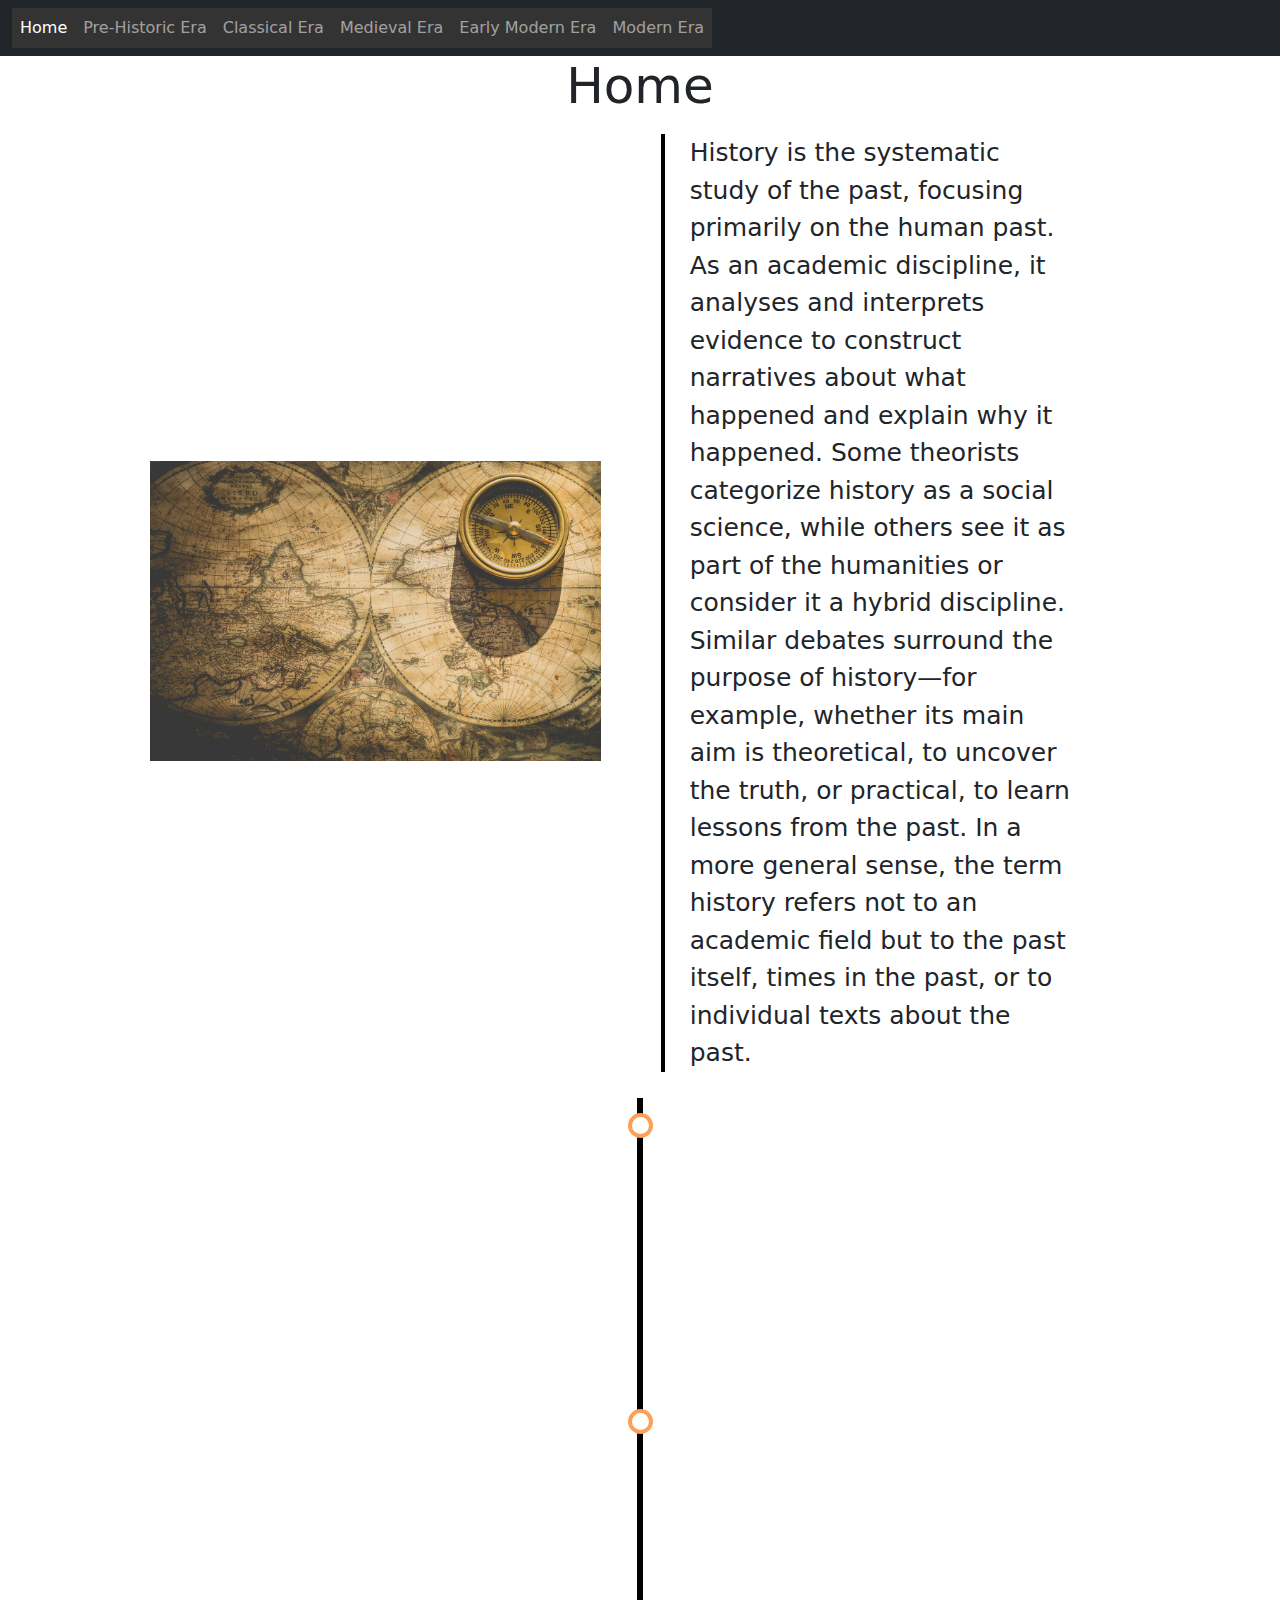
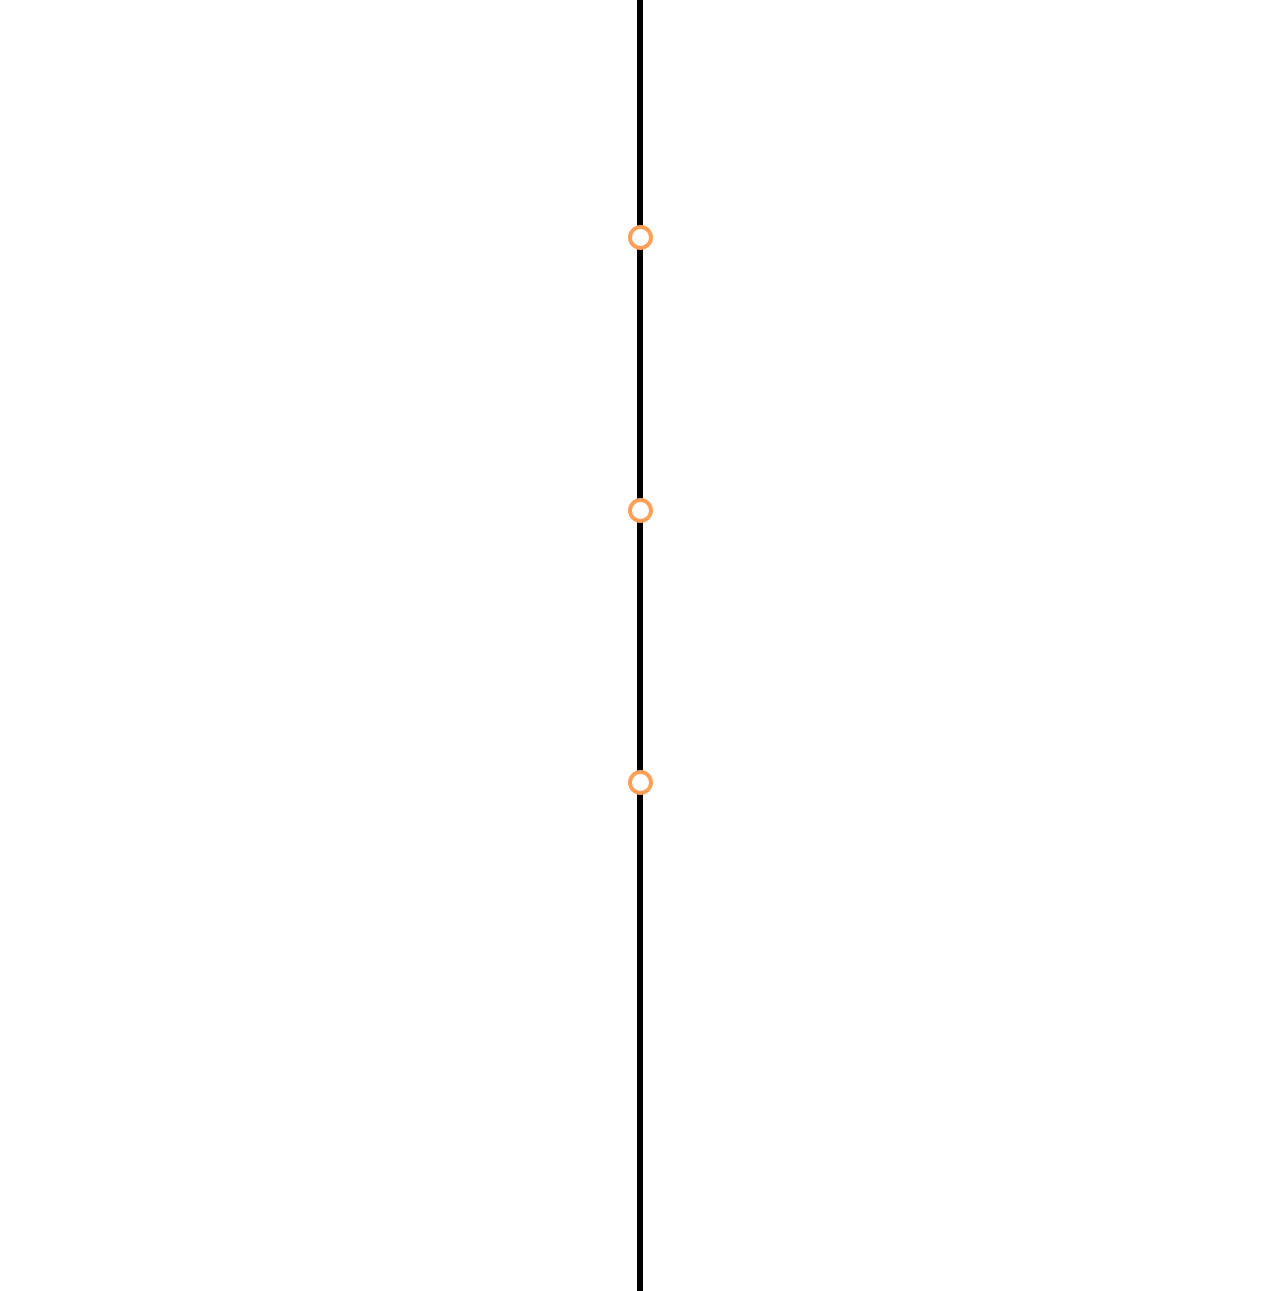
<file: index.html>
<!DOCTYPE html>
<html>
   <head>
      <script src="https://ajax.googleapis.com/ajax/libs/jquery/3.7.1/jquery.min.js"></script>
      <!-- <script src="/path/to/jtimeline.js"></script> -->
	   <meta name="viewport" content="width=device-width, initial-scale=1">
 <link href="https://cdn.jsdelivr.net/npm/bootstrap@5.3.3/dist/css/bootstrap.min.css" rel="stylesheet">
 <script src="https://cdn.jsdelivr.net/npm/bootstrap@5.3.3/dist/js/bootstrap.bundle.min.js"></script>
      <script src="myScript.js"></script>
      <link rel="stylesheet" href="style.css">
   </head>
   <body>
   
<nav class="navbar navbar-expand-sm bg-dark navbar-dark">
  <div class="container-fluid">
	
    <button class="navbar-toggler" type="button" data-bs-toggle="collapse" data-bs-target="#collapsibleNavbar">
      <span class="navbar-toggler-icon"></span>
    </button>
	
    <div class="collapse navbar-collapse" id="collapsibleNavbar">
      <ul class="navbar-nav">
		<li class="nav-item">
          <a class="nav-link active" href="index.html">Home</a>
        </li>
        <li class="nav-item">
          <a class="nav-link" href="prehistoric_page.html">Pre-Historic Era</a>
        </li>
        <li class="nav-item">
          <a class="nav-link" href="classical_era_page.html">Classical Era</a>
        </li>
        <li class="nav-item">
          <a class="nav-link" href="medieval_page.html">Medieval Era</a>
        </li>
		<li class="nav-item">
          <a class="nav-link" href="early_modern_era_page.html">Early Modern Era</a>
        </li>
		<li class="nav-item">
          <a class="nav-link" href="modern_era_page.html">Modern Era</a>
        </li>
      </ul>
    </div>
	
  </div>
</nav>
 
      <h1 id="home">Home</h1>
      <!-- <p>Some text on the website.</p> -->
      <div class="info">
         <img id="compass" src="compass.jpg" alt "compass" width="500" height="300">
         <!-- https://pixabay.com/photos/compass-map-direction-degrees-2946959/ -->
         <div class="infotext">
            <blockquote id="hometext" cite="https://en.wikipedia.org/wiki/History">
               History is the systematic study of the past, focusing primarily on the human past. As an academic discipline, it analyses and interprets evidence to construct narratives about what happened and explain why it happened. Some theorists categorize history as a social science, while others see it as part of the humanities or consider it a hybrid discipline. Similar debates surround the purpose of history—for example, whether its main aim is theoretical, to uncover the truth, or practical, to learn lessons from the past. In a more general sense, the term history refers not to an academic field but to the past itself, times in the past, or to individual texts about the past.
            </blockquote>
         </div>
      </div>
      <div class="timeline">
         <div class="container timeline_center">
            <div class="content">
               <h2>Prehistoric Era</h2>
               <p>The Prehistoric Age refers to the vast period of human history before the invention of writing systems, meaning no written records exist from this time. It spans from the emergence of the first human ancestors millions of years ago up until about 5,000 years ago, when writing began in ancient civilizations like Mesopotamia and Egypt.</p>
               <!-- chatgpt -->
            </div>
         </div>
         <div class="container timeline_center">
            <div class="content">
               <h2>Classical Era</h2>
               <p>Classical antiquity, also known as the classical era, classical period, classical age, or simply antiquity, is the period of cultural European history between the 8th century BC and the 5th century AD. It comprises the interwoven civilizations of ancient Greece and Rome, known together as the Greco-Roman world, which played a major role in shaping the culture of the Mediterranean Basin. It is the period during which ancient Greece and Rome flourished and had major influence throughout much of Europe, North Africa, and West Asia. Classical antiquity was succeeded by the period now known as late antiquity.</p>
            </div>
         </div>
         <div class="container timeline_center">
            <div class="content">
               <h2>Middle Age Era</h2>
               <p>The Middle Ages, also known as the Medieval Era, is the period in European history between the fall of the Western Roman Empire (around 476 AD) and the beginning of the Renaissance (about the 15th century). It lasted roughly from the 5th to the late 15th century.</p>
               <!-- chatgpt -->
            </div>
         </div>
         <div class="container timeline_center">
            <div class="content">
               <h2>Early Modern Era</h2>
               <p>The Early Modern Era is the period in history that bridges the Middle Ages and the modern world, roughly spanning from the late 15th century to the late 18th century (about 1500–1800). It was a time of great change and innovation that shaped the foundations of today’s societies.</p>
               <!-- chatgpt -->
            </div>
         </div>
         <div class="container timeline_center">
            <div class="content">
               <h2>Modern</h2>
               <p>The modern era or the modern period is considered the current historical period of human history. It was originally applied to the history of Europe and Western history for events that came after the Middle Ages, often from around the year 1500, like the Reformation in Germany giving rise to Protestantism. Since the 1990s, it has been more common among historians to refer to the period after the Middle Ages and up to the 19th century as the early modern period. The modern period is today more often used for events from the 19th century until today. The time from the end of World War II (1945) can also be described as being part of contemporary history. The common definition of the modern period today is often associated with events like the French Revolution, the Industrial Revolution, and the transition from nationalism toward the liberal international order.</p>
            </div>
         </div>
      </div>
   </body>
</html>
</file>
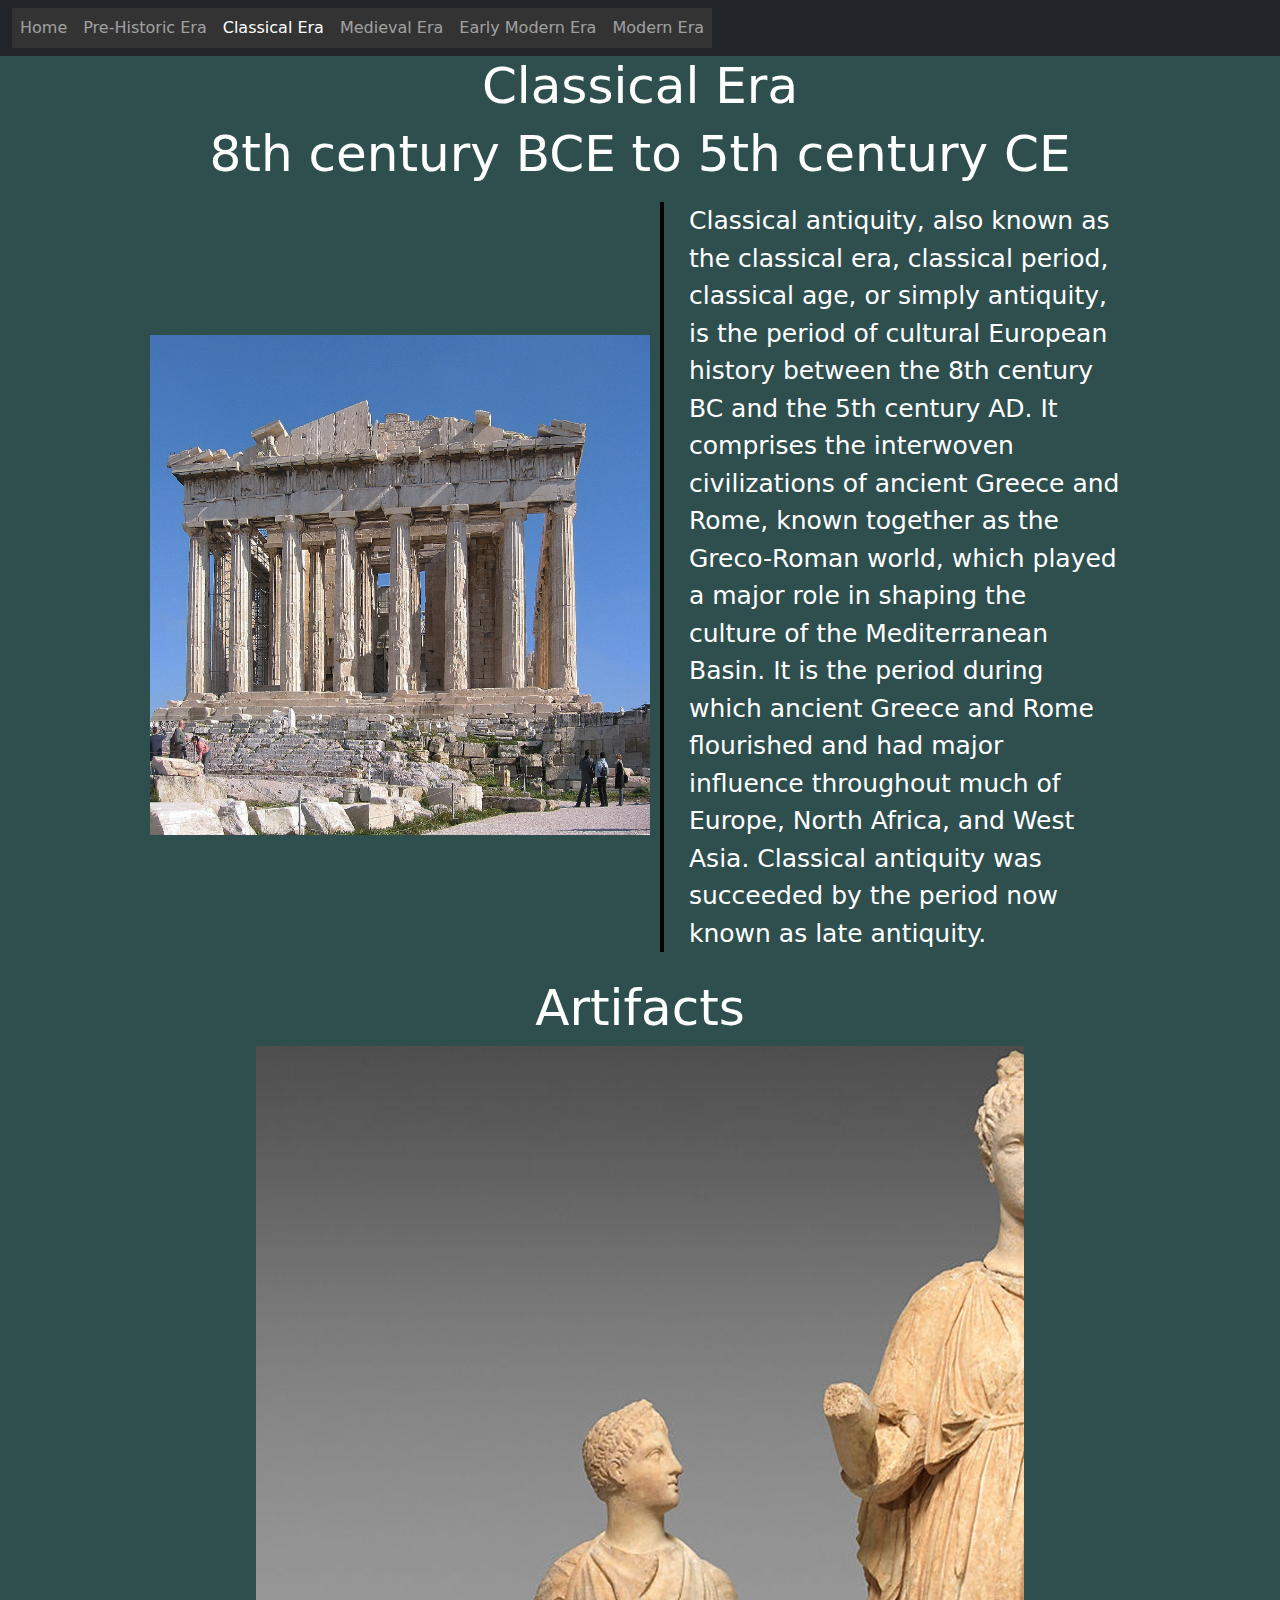
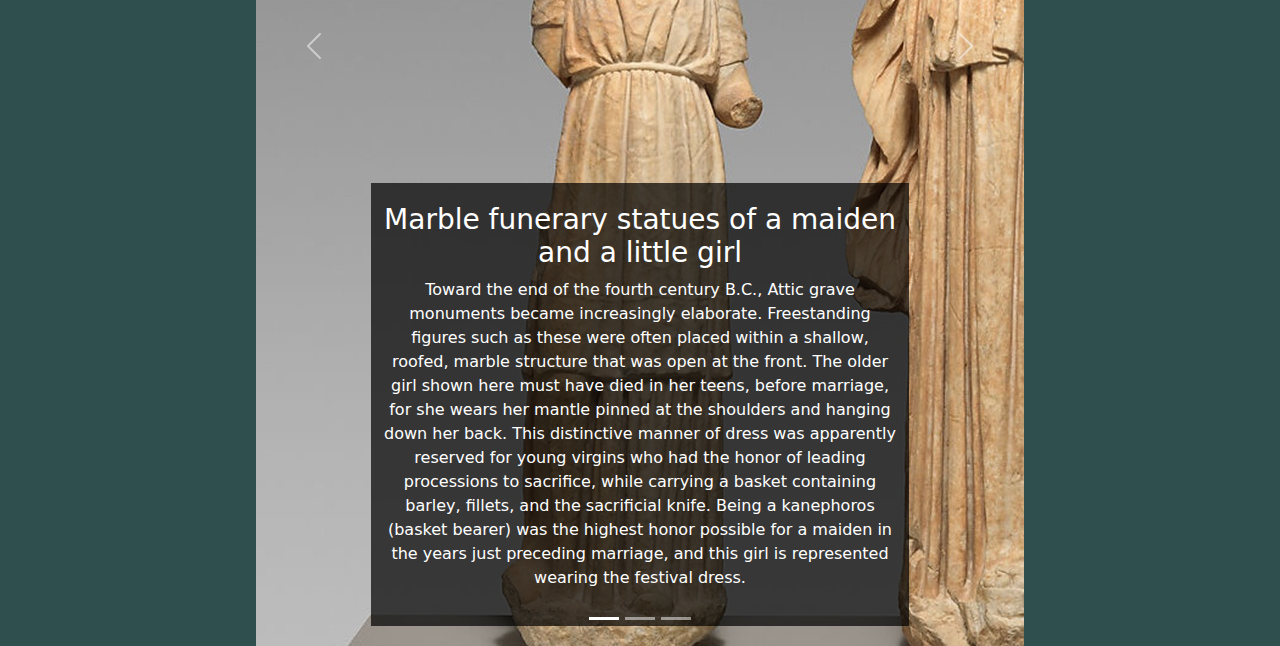
<file: classical_era_page.html>
<!DOCTYPE html>
<html>
   <head>
      <link rel="stylesheet" href="style.css">
      <meta charset="utf-8">
      <meta name="viewport" content="width=device-width, initial-scale=1">
      <link href="https://cdn.jsdelivr.net/npm/bootstrap@5.3.3/dist/css/bootstrap.min.css" rel="stylesheet">
      <script src="https://cdn.jsdelivr.net/npm/bootstrap@5.3.3/dist/js/bootstrap.bundle.min.js"></script>
   </head>
   <body id="classical">
   
     <nav class="navbar navbar-expand-sm bg-dark navbar-dark">
  <div class="container-fluid">
	
    <button class="navbar-toggler" type="button" data-bs-toggle="collapse" data-bs-target="#collapsibleNavbar">
      <span class="navbar-toggler-icon"></span>
    </button>
	
    <div class="collapse navbar-collapse" id="collapsibleNavbar">
      <ul class="navbar-nav">
		<li class="nav-item">
          <a class="nav-link" href="index.html">Home</a>
        </li>
        <li class="nav-item">
          <a class="nav-link" href="prehistoric_page.html">Pre-Historic Era</a>
        </li>
        <li class="nav-item">
          <a class="nav-link active" href="classical_era_page.html">Classical Era</a>
        </li>
        <li class="nav-item">
          <a class="nav-link" href="medieval_page.html">Medieval Era</a>
        </li>
		<li class="nav-item">
          <a class="nav-link" href="early_modern_era_page.html">Early Modern Era</a>
        </li>
		<li class="nav-item">
          <a class="nav-link" href="modern_era_page.html">Modern Era</a>
        </li>
      </ul>
    </div>
	
  </div>
</nav>
 
	  
	  
      <!-- <h2>Horizontal Navbar Using Float</h2> -->
      <!-- <p>Some text on the website.</p> -->
      <h1 id="home">Classical Era</h1>
      <h1 id="home">8th century BCE to 5th century CE</h1>
      <!-- <p>Some text on the website.</p> -->
      <div class="info">
         <img id="classical" src="classical-antiquity-time-period.jpg" alt "classical" width="500" height="500">
         <!--https://en.wikipedia.org/wiki/Classical_antiquity-->
         <div class="infotext">
            <blockquote id="hometext" cite="https://en.wikipedia.org/wiki/Classical_antiquity">
               Classical antiquity, also known as the classical era, classical period, classical age, or simply antiquity, is the period of cultural European history between the 8th century BC and the 5th century AD. It comprises the interwoven civilizations of ancient Greece and Rome, known together as the Greco-Roman world, which played a major role in shaping the culture of the Mediterranean Basin. It is the period during which ancient Greece and Rome flourished and had major influence throughout much of Europe, North Africa, and West Asia. Classical antiquity was succeeded by the period now known as late antiquity.
            </blockquote>
         </div>
      </div>
      <h1 id="home">Artifacts</h1>
      <div id="demo" class="carousel slide center2" data-bs-ride="carousel">
         <!-- Indicators/dots -->
         <div class="carousel-indicators">
            <button type="button" data-bs-target="#demo" data-bs-slide-to="0" class="active"></button>
            <button type="button" data-bs-target="#demo" data-bs-slide-to="1"></button>
            <button type="button" data-bs-target="#demo" data-bs-slide-to="2"></button>
         </div>
         <!-- The slideshow/carousel -->
         <div class="carousel-inner">
            <div class="carousel-item active">
               <img src="statue1.jpg" alt="Marble funerary statues of a maiden and a little girl" class="d-block d-block2" >
               <div class="carousel-caption">
                  <h3>Marble funerary statues of a maiden and a little girl</h3>
                  <p>Toward the end of the fourth century B.C., Attic grave monuments became increasingly elaborate. Freestanding figures such as these were often placed within a shallow, roofed, marble structure that was open at the front. The older girl shown here must have died in her teens, before marriage, for she wears her mantle pinned at the shoulders and hanging down her back. This distinctive manner of dress was apparently reserved for young virgins who had the honor of leading processions to sacrifice, while carrying a basket containing barley, fillets, and the sacrificial knife. Being a kanephoros (basket bearer) was the highest honor possible for a maiden in the years just preceding marriage, and this girl is represented wearing the festival dress.</p>
               </div>
            </div>
            <div class="carousel-item">
               <img src="bowl.jpg" alt="bowl" class="d-block d-block2"  >
               <div class="carousel-caption">
                  <h3>Terracotta bowl</h3>
                  <p>The dancers and musicians on this cup frolic in a field decorated with cymbals, panpipes, and tambourines that are suspended from bows tied to garlands.</p>
               </div>
            </div>
            <div class="carousel-item">
               <img src="togatus.jpg" alt="togatus" class="d-block d-block2" >
               <div class="carousel-caption">
                  <h3>Marble statue of a togatus (man wearing a toga)</h3>
                  <p>This man wears a tunic and over it a toga, the most characteristic Roman dress. The toga, a length of woolen cloth with rounded edges, had been the traditional garment of the Romans for centuries, but by the late first century B.C., it was declining in popularity. As part of his effort to revive ancient values and customs, the emperor Augustus made the toga a sort of unofficial state dress that all citizens were required to wear in the forum. A cylindrical leather box for scrolls, represented at the feet of this figure, identify him as a man engaged in public business. A portrait head and arms were carved separately and added.</p>
               </div>
            </div>
         </div>
         <!-- Left and right controls/icons -->
         <button class="carousel-control-prev" type="button" data-bs-target="#demo" data-bs-slide="prev">
         <span class="carousel-control-prev-icon"></span>
         </button>
         <button class="carousel-control-next" type="button" data-bs-target="#demo" data-bs-slide="next">
         <span class="carousel-control-next-icon"></span>
         </button>
      </div>
   </body>
</html>
</file>
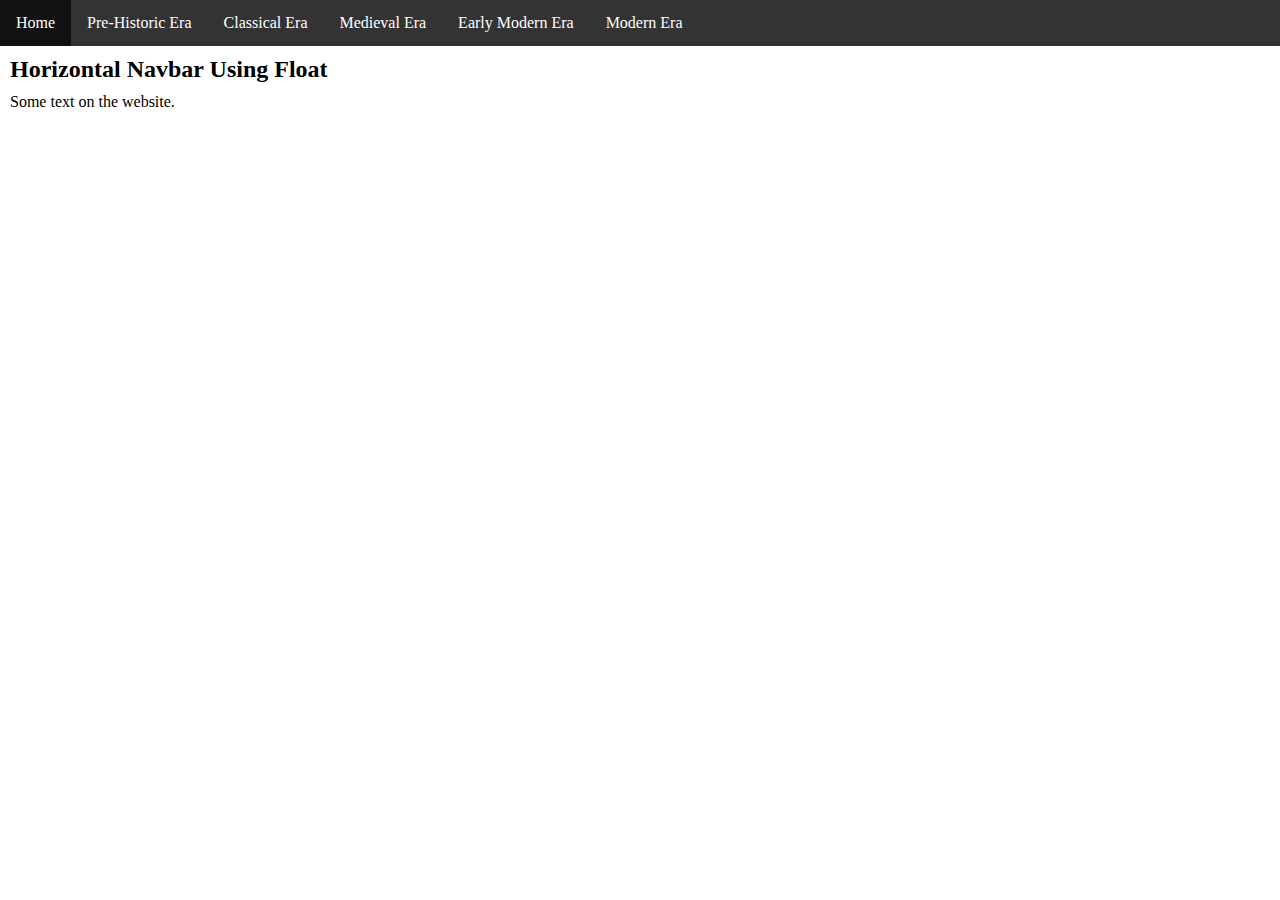
<file: early_modern_era_page.html>
<!DOCTYPE html>
<html>
<head>

<link rel="stylesheet" href="style.css">

</head>
<body>

<ul>
  <li><a href="index.html">Home</a></li>
  <li><a href="prehistoric_page.html">Pre-Historic Era</a></li>
  <li><a href="classical_era_page.html">Classical Era</a></li>
  <li><a href="medieval_page.html">Medieval Era</a></li>
  <li><a href="early_modern_era_page.html">Early Modern Era</a></li>
  <li><a href="modern_era_page.html">Modern Era</a></li>
</ul>

<h2>Horizontal Navbar Using Float</h2>

<p>Some text on the website.</p>

</body>
</html>
</file>
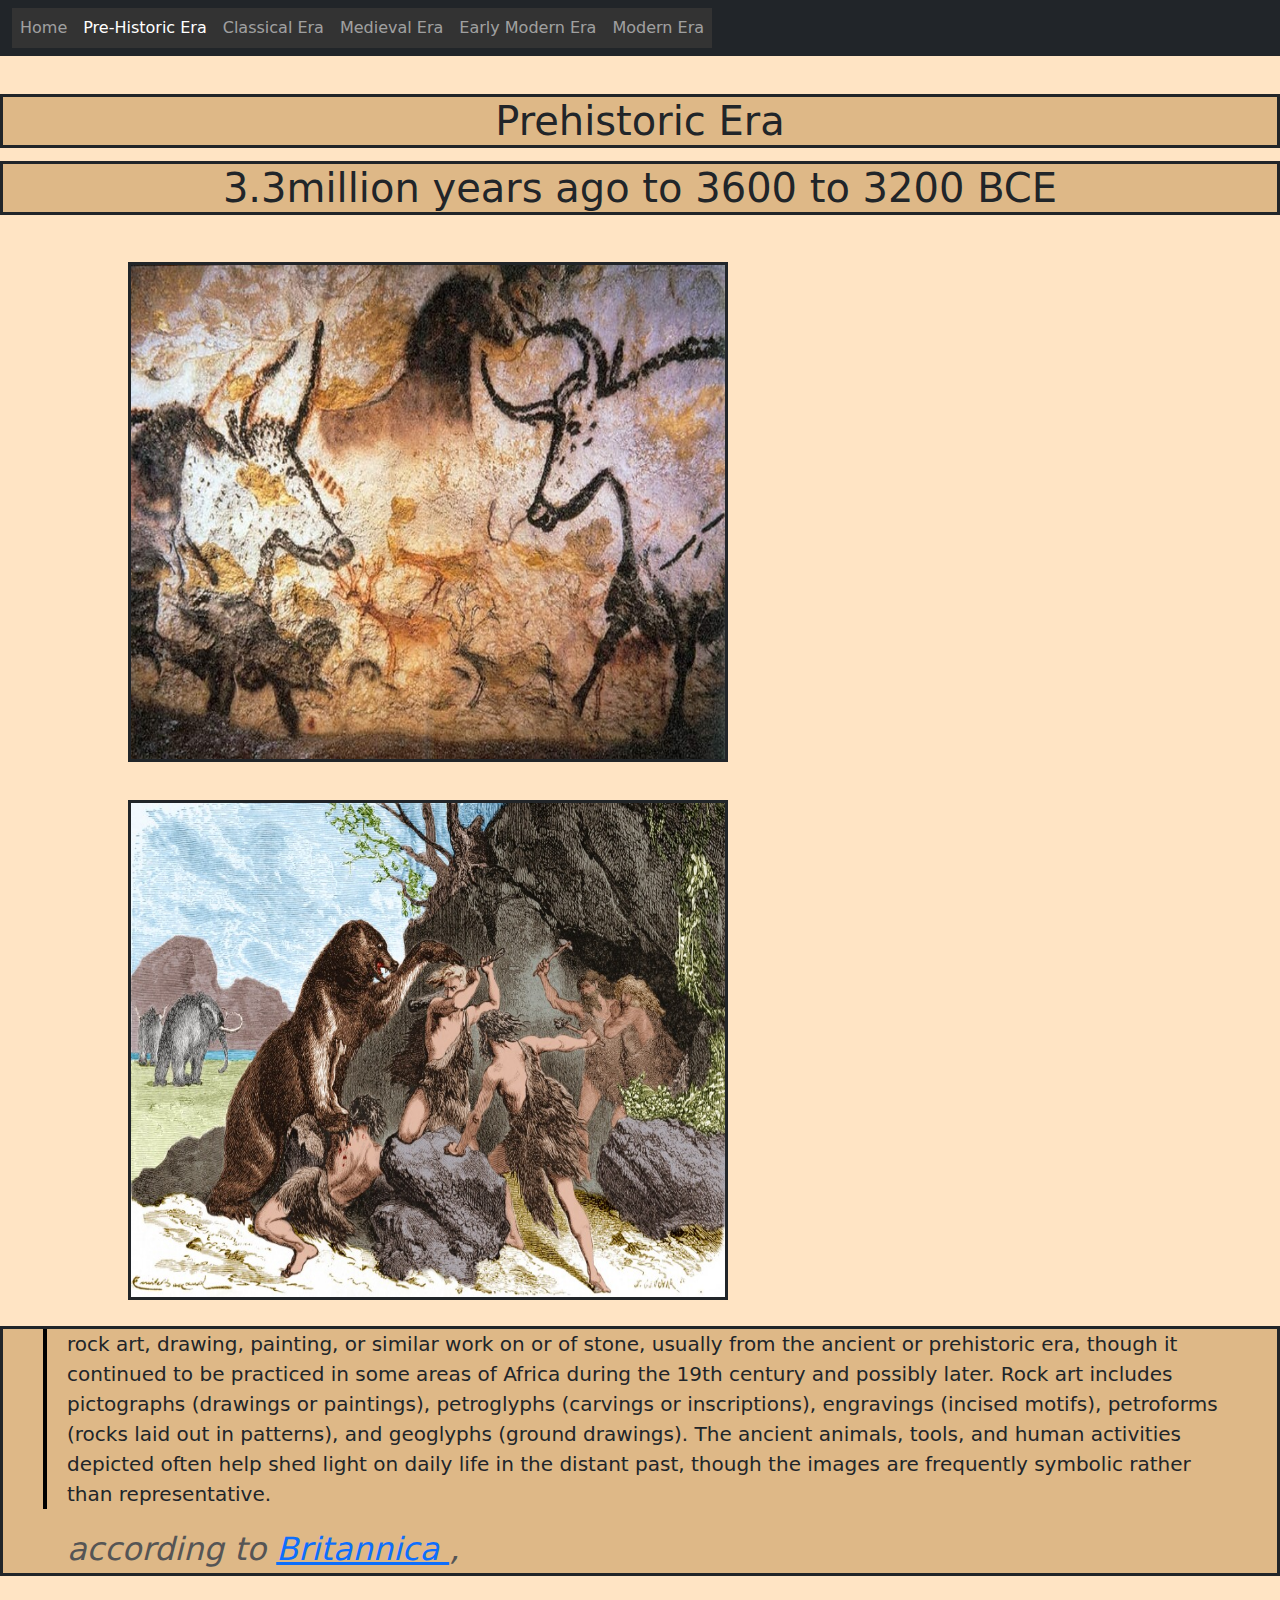
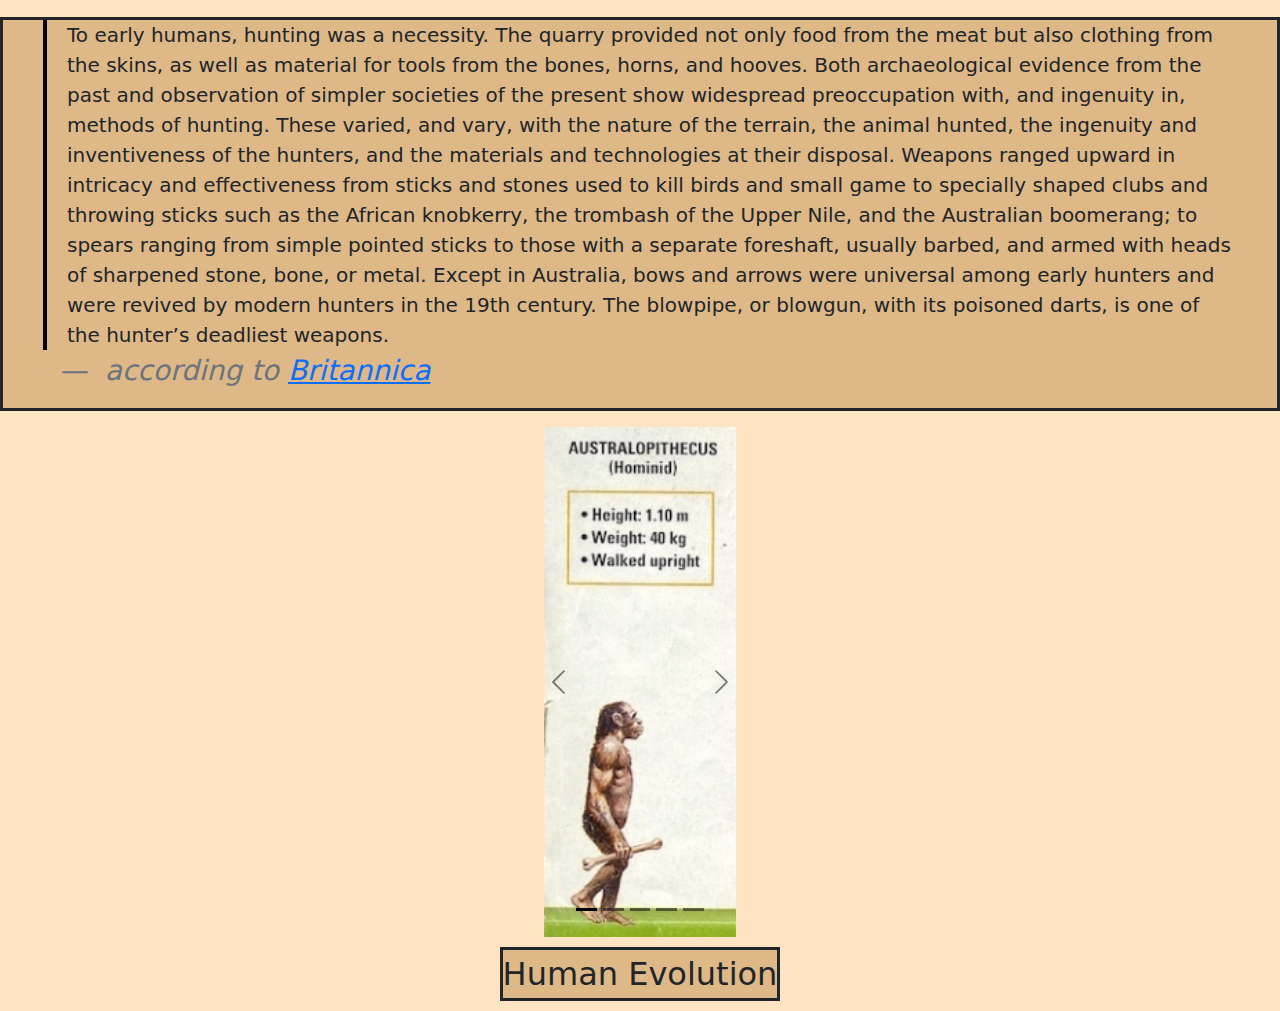
<file: prehistoric_page.html>
<!DOCTYPE html>
<html>
<head>

<meta charset="utf-8">
 <meta name="viewport" content="width=device-width, initial-scale=1">
 <link href="https://cdn.jsdelivr.net/npm/bootstrap@5.3.3/dist/css/bootstrap.min.css" rel="stylesheet">
 <script src="https://cdn.jsdelivr.net/npm/bootstrap@5.3.3/dist/js/bootstrap.bundle.min.js"></script>
<link rel="stylesheet" href="style.css">
</head>
<body id="prehistoric_body">

<nav class="navbar navbar-expand-sm bg-dark navbar-dark">
  <div class="container-fluid">
	
    <button class="navbar-toggler" type="button" data-bs-toggle="collapse" data-bs-target="#collapsibleNavbar">
      <span class="navbar-toggler-icon"></span>
    </button>
	
    <div class="collapse navbar-collapse" id="collapsibleNavbar">
      <ul class="navbar-nav">
		<li class="nav-item">
          <a class="nav-link" href="index.html">Home</a>
        </li>
        <li class="nav-item">
          <a class="nav-link active" href="prehistoric_page.html">Pre-Historic Era</a>
        </li>
        <li class="nav-item">
          <a class="nav-link" href="classical_era_page.html">Classical Era</a>
        </li>
        <li class="nav-item">
          <a class="nav-link" href="medieval_page.html">Medieval Era</a>
        </li>
		<li class="nav-item">
          <a class="nav-link" href="early_modern_era_page.html">Early Modern Era</a>
        </li>
		<li class="nav-item">
          <a class="nav-link" href="modern_era_page.html">Modern Era</a>
        </li>
      </ul>
    </div>
	
  </div>
</nav>
 

<h1 class="title prehistoric_color">Prehistoric Era</h1>

<h1 class="date prehistoric_color">3.3million years ago to 3600 to 3200 BCE</h1>

<img class="images" src="Famous-Prehistoric-Drawing.jpg" alt="A famous prehistoric drawing" width="600" height="500">
<img class="images" src="prehistoric_people_3.jfif" alt="Prehistoric people" width="600" height="500">


<figure class="text prehistoric_color"> 

	<blockquote class="blockquote"	cite="https://www.britannica.com/art/cave-art"> 
	    rock art, drawing, painting, or similar work on or of stone, usually from the ancient or prehistoric era, though it continued to be practiced in some areas of Africa during the 19th century and possibly later. Rock art includes pictographs (drawings or paintings), petroglyphs (carvings or inscriptions), engravings (incised motifs), petroforms (rocks laid out in patterns), and geoglyphs (ground drawings). The ancient animals, tools, and human activities depicted often help shed light on daily life in the distant past, though the images are frequently symbolic rather than representative. 
	</blockquote>
	
	<figcaption> according to 
		<a href="https://www.britannica.com/art/cave-art" > Britannica </a>,
	</figcaption> 
</figure>

<figure class="text prehistoric_color"> 
	
	<blockquote class="blockquote" cite="https://www.britannica.com/sports/hunting-sport"> 
		To early humans, hunting was a necessity. The quarry provided not only food from the meat but also clothing from the skins, as well as material for tools from the bones, horns, and hooves. Both archaeological evidence from the past and observation of simpler societies of the present show widespread preoccupation with, and ingenuity in, methods of hunting. These varied, and vary, with the nature of the terrain, the animal hunted, the ingenuity and inventiveness of the hunters, and the materials and technologies at their disposal. Weapons ranged upward in intricacy and effectiveness from sticks and stones used to kill birds and small game to specially shaped clubs and throwing sticks such as the African knobkerry, the trombash of the Upper Nile, and the Australian boomerang; to spears ranging from simple pointed sticks to those with a separate foreshaft, usually barbed, and armed with heads of sharpened stone, bone, or metal. Except in Australia, bows and arrows were universal among early hunters and were revived by modern hunters in the 19th century. The blowpipe, or blowgun, with its poisoned darts, is one of the hunter’s deadliest weapons.
    </blockquote>
	<figcaption class="blockquote-footer"> according to 
		<a href='https://www.britannica.com/sports/hunting-sport' > Britannica</a>
	</figcaption> 
</figure>







<!-- Carousel -->
<div id="demo" class="carousel slide shrink center" data-bs-ride="carousel" data-bs-theme="dark">

  <!-- Indicators/dots -->
  <div class="carousel-indicators">
    <button type="button" data-bs-target="#demo" data-bs-slide-to="0" class="active"></button>
    <button type="button" data-bs-target="#demo" data-bs-slide-to="1"></button>
    <button type="button" data-bs-target="#demo" data-bs-slide-to="2"></button>
	<button type="button" data-bs-target="#demo" data-bs-slide-to="3"></button>
	<button type="button" data-bs-target="#demo" data-bs-slide-to="4"></button>
  </div>
  
  <!-- The slideshow/carousel -->
  <div class="carousel-inner">
     <div class="carousel-item active">
      <img src="australopithecus.png" alt="Australopithecus" class="d-block" style="width:100%">
    </div>
    <div class="carousel-item">
      <img src="Homo_Habilis.png" alt="Homo Habilis" class="d-block" style="width:100%">
    </div>
    <div class="carousel-item">
      <img src="Homo_erectus.png" alt="Homo Erectus" class="d-block" style="width:100%">
    </div>
	<div class="carousel-item">
      <img src="homo_Neanderthalensis.png" alt="Homo Neanderthalensis" class="d-block" style="width:100%">
    </div>
	<div class="carousel-item">
      <img src="homo_sapiens.png" alt="Homo Sapiens" class="d-block" style="width:100%">
    </div>
  </div>
  
  <!-- Left and right controls/icons -->
  <button class="carousel-control-prev" type="button" data-bs-target="#demo" data-bs-slide="prev">
    <span class="carousel-control-prev-icon"></span>
  </button>
  <button class="carousel-control-next" type="button" data-bs-target="#demo" data-bs-slide="next">
    <span class="carousel-control-next-icon"></span>
  </button>
</div>


<p class="prehistoric_color" id="carousel_text">Human Evolution</p>

</body>
</html>
</file>
<file: style.css>
body {
     margin: 0;
     padding: 0;
}
 h2, p {
     margin: 10px;
}
 ul {
     list-style-type: none;
     margin: 0;
     padding: 0;
     overflow: hidden;
     background-color: #333333;
}
 ul li {
     float: left;
}
 ul li a {
     display: block;
     color: white;
     text-align: center;
     padding: 14px 16px;
     text-decoration: none;
}
 ul li a:hover {
     background-color: #111111;
}
#prehistoric_body {
    background-color: Bisque;
}
 #classical {
     background-color: DarkSlateGrey;
     color: white;
}
 #modern {
     background-color: LightGoldenRodYellow;
}
 #medieval_body {
     background-color: Gainsboro;
}
 #early_modern_body {
     background-color: PeachPuff;
}
 .prehistoric_color {
     background-color: BurlyWood;
}
 .medieval_color {
     background-color: Ivory;
}
 .early_modern_color {
     background-color: SeaShell;
}
 .images {
     border: solid;
     margin-top: 3%;
	 margin-left: 10%;
}



#king {
	border: solid;
	margin-left: 19.5%;
	margin-top: 3%
}


 .text {
    font-size: 200%;
    margin-left: 20%;
    margin-top: 2%;
    border: solid;
    display: inline-block;
	margin-left: auto;
	margin-right: auto;
}


 .title {
     text-align: center;
     margin: auto;
     margin-top: 3%;
     border: solid;
}
 .date {
     text-align: center;
     margin-left: auto;
     margin-right:auto;
     margin-top: 1%;
     border: solid;
}
 .info {
     display:flex;
     max-width:980px;
     margin:auto;
     align-items:center;
}
 .infotext{
    padding:10px;
}

blockquote {
	margin-left: 2em;
	margin-right: 2em;
	padding-left: 1em;
	border-left: 4px solid black;
}

figcaption {
	margin-left: 2em;
	font-style: italic;
	color: #555;
	margin-top: 0.5em;
}

 #hometext {
     font-size: 25px;
}
 #home {
     text-align: center;
     font-size: 50px;
}

/*
 .d-block2 {
     width: 700px;
     height: 700px;
}

*/


 .carousel-caption{
     background-color: rgba(0, 0, 0, 0.7);
}
 * {
     box-sizing: border-box;
}

/* The actual timeline (the vertical ruler) */
 .timeline {
     position: relative;
     max-width: 1200px;
     margin: 0 auto;
     color: white;
}
/* The actual timeline (the vertical ruler) */
 .timeline::after {
     content: '';
     position: absolute;
     width: 6px;
     background-color: black;
     top: 0;
     bottom: 0;
     left: 50%;
     margin-left: -3px;
}
/* Container around content */
 .container {
     padding: 10px 40px;
     position: relative;
     background-color: inherit;
     width: 50%;
}
/* The circles on the timeline */
 .container::after {
     content: '';
     position: absolute;
     width: 25px;
     height: 25px;
     right: -17px;
     background-color: white;
     border: 4px solid #FF9F55;
     top: 15px;
     border-radius: 50%;
     z-index: 1;
}
/* Place the container to the left */
 .left {
     left: 0;
}
/* Place the container to the right */
 .right {
     left: 50%;
}
/* Add arrows to the left container (pointing right) */
 .left::before {
     content: " ";
     height: 0;
     position: absolute;
     top: 22px;
     width: 0;
     z-index: 1;
     right: 30px;
     border: medium solid black;
     border-width: 10px 0 10px 10px;
     border-color: transparent transparent transparent black;
}
/* Add arrows to the right container (pointing left) */
 .right::before {
     content: " ";
     height: 0;
     position: absolute;
     top: 22px;
     width: 0;
     z-index: 1;
     left: 30px;
     border: medium solid black;
     border-width: 10px 10px 10px 0;
     border-color: transparent black transparent transparent;
}
/* Fix the circle for containers on the right side */
 .right::after {
     left: -16px;
}
/* The actual content */
 .content {
     padding: 20px 30px;
     background-color: black;
     position: relative;
     border-radius: 6px;
     visibility: hidden;
}
/* Media queries - Responsive timeline on screens less than 600px wide */
 @media screen and (max-width: 600px) {
    /* Place the timelime to the left */
     .timeline::after {
         left: 31px;
    }
    /* Full-width containers */
     .container {
         width: 100%;
         padding-left: 70px;
         padding-right: 25px;
    }
    /* Make sure that all arrows are pointing leftwards */
     .container::before {
         left: 60px;
         border: medium solid black;
         border-width: 10px 10px 10px 0;
         border-color: transparent black transparent transparent;
    }
    /* Make sure all circles are at the same spot */
     .left::after, .right::after {
         left: 15px;
    }
    /* Make all right containers behave like the left ones */
     .right {
         left: 0%;
    }
}


#carousel_text {
	max-width: fit-content;
	margin-left: auto;
	margin-right: auto;
	font-size: 200%;
	border: solid;
}

.shrink {
	width: 15%;
}

.center {
	display: block;
	margin: auto;
}

.center2 {
	width: 60%;
	display: block;
	margin: auto;
}

.timeline_center {
	margin-left: -0.3%;
}
</file>
